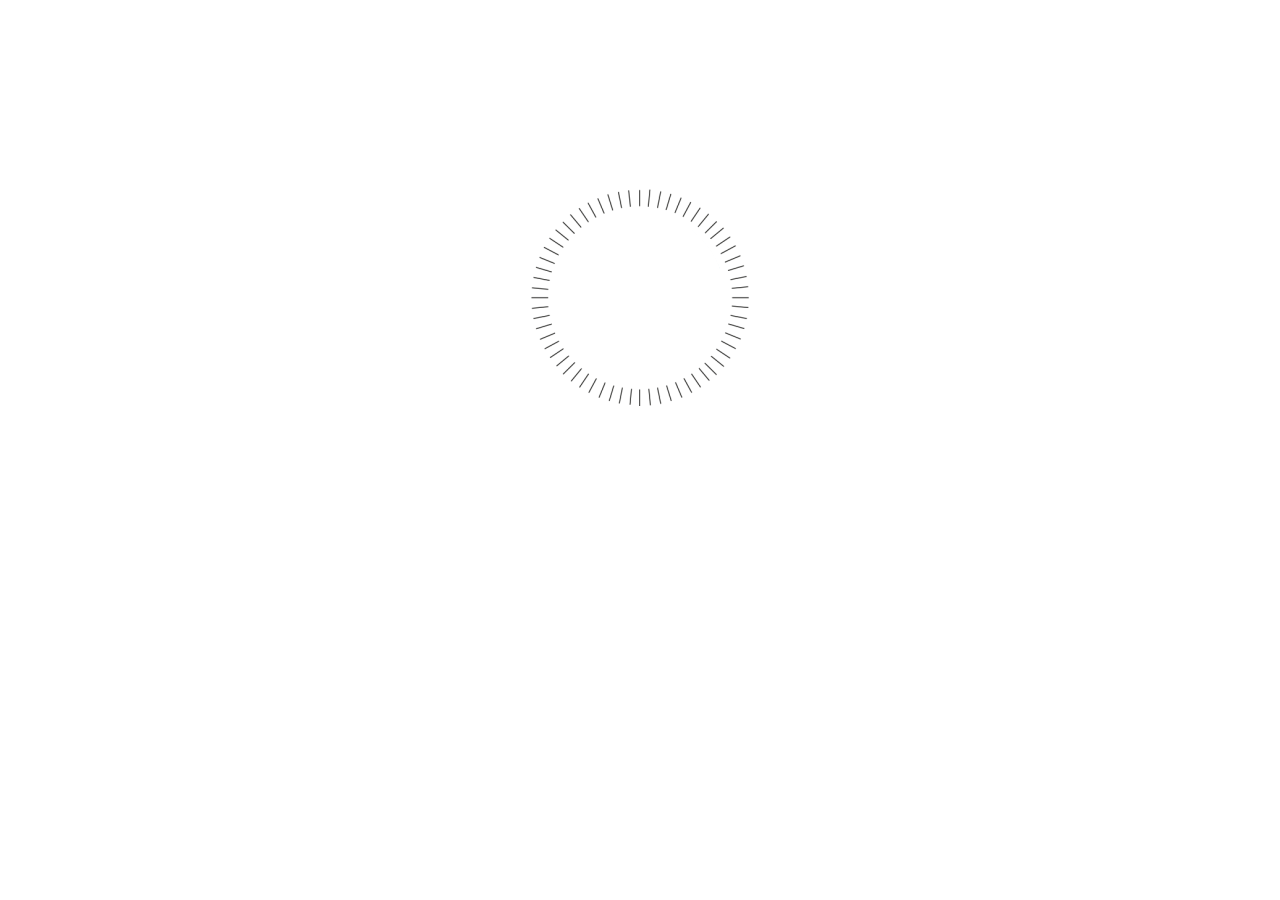
<file: index.html>
<!DOCTYPE html>
<html lang="en">
<head>
    <meta charset="UTF-8">
    <meta http-equiv="X-UA-Compatible" content="IE=edge">
    <meta name="viewport" content="width=device-width, initial-scale=1.0">
    <title>Polar pruebas</title>
    <link rel="stylesheet" href="css/intro.css">
</head>
<body>

    <div class="main-container">
    <a href="home.html">
        <div class="circle-container">
            <img class="image" src="logo.png" alt="">
        </div>
        
        <div class="circle-container2">
            <div class="white-circle"></div>
        </div>
    </a>

    </div>

    
    
    <script src="intro.js"></script>
</body>
</html>
</file>
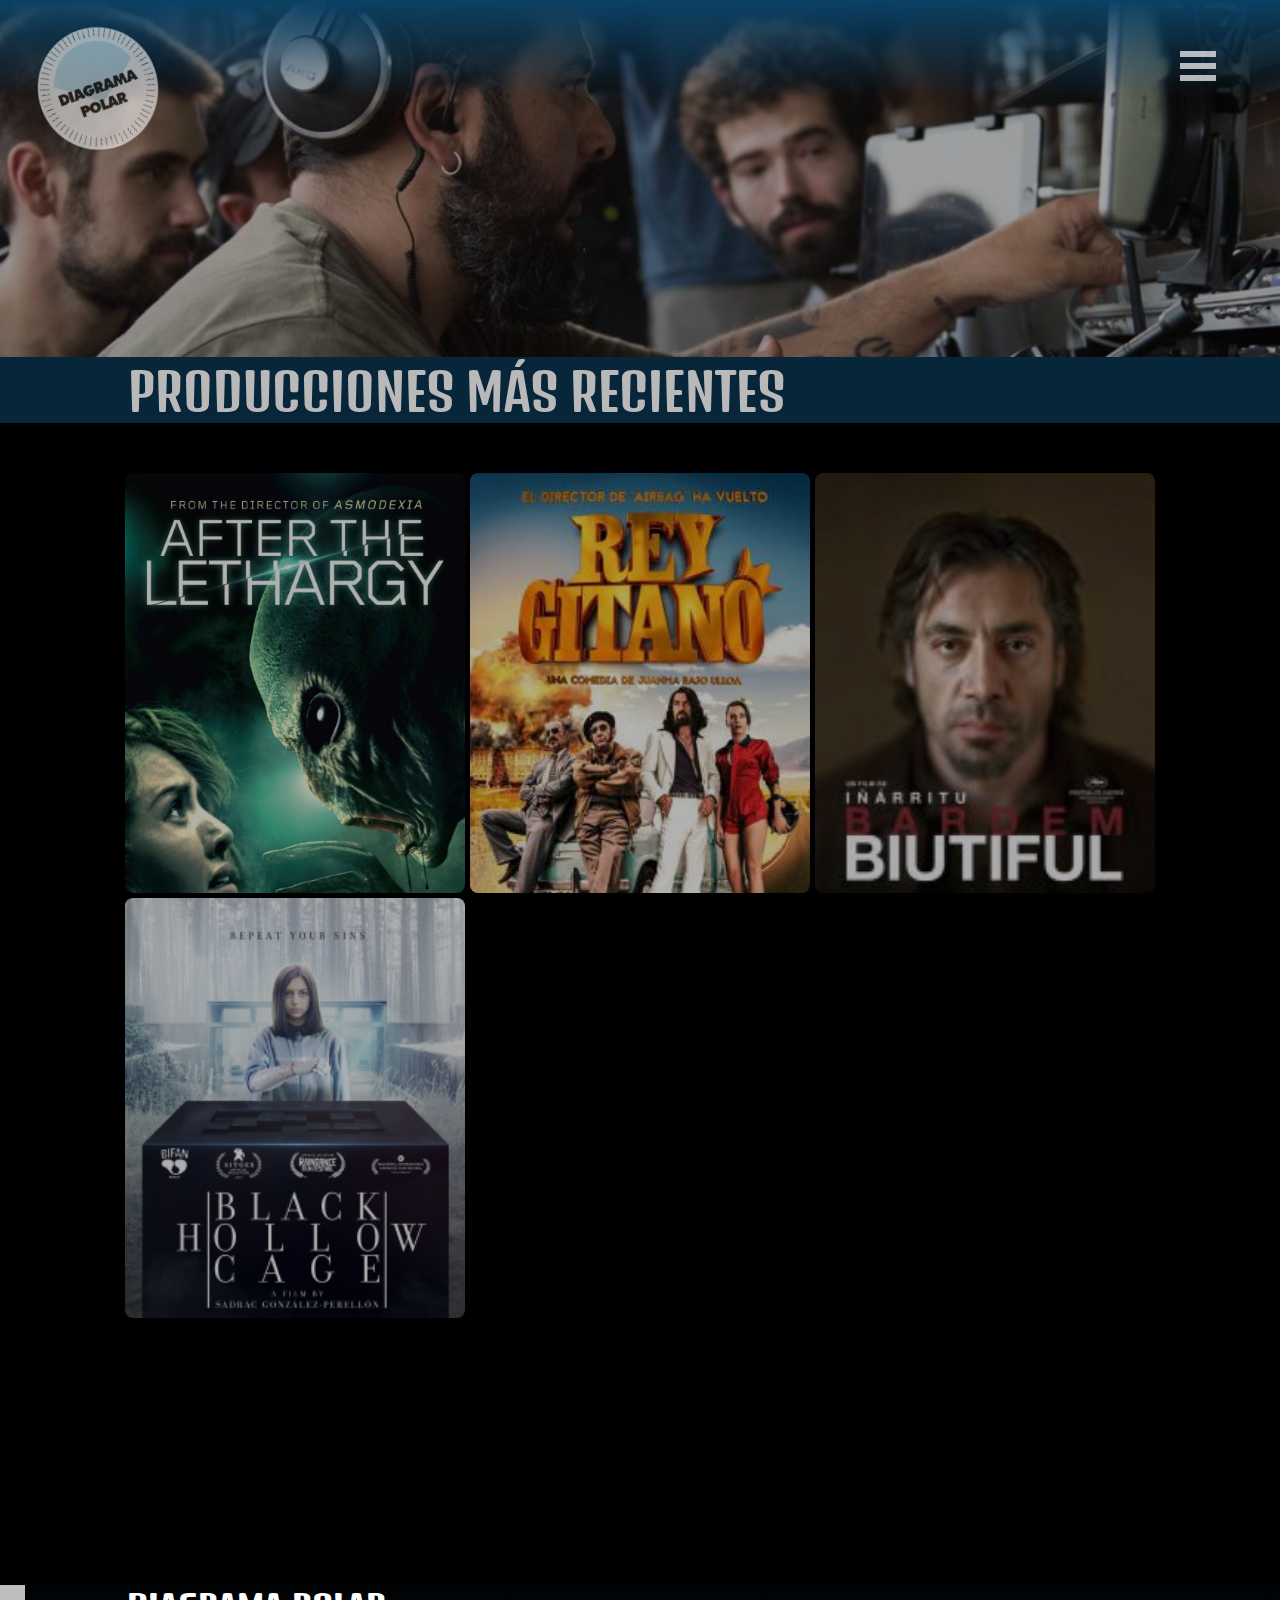
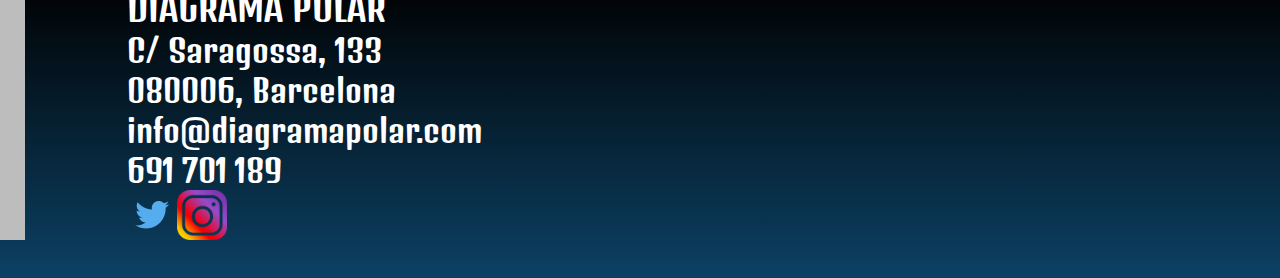
<file: home.html>
<!DOCTYPE html>
<html lang="en">
<head>
    <meta charset="UTF-8">
    <meta http-equiv="X-UA-Compatible" content="IE=edge">
    <meta name="viewport" content="width=device-width, initial-scale=1.0">
    <title>Polar pruebas</title>
    <link rel="stylesheet" href="css/home.css">
    
    <link rel="preconnect" href="https://fonts.googleapis.com">
    <link rel="preconnect" href="https://fonts.gstatic.com" crossorigin>
    <link href="https://fonts.googleapis.com/css2?family=Alatsi&family=Anton&family=Denk+One&family=Roboto:wght@300&display=swap" rel="stylesheet">
    
</head>
<body>
    <div class="nav">
        <div class="logo-home"><a href="index.html"><img class="image-logo-home" src="logo.png" alt="" srcset=""></a></div>
  
        <div class="menu-icon-container" onclick="collapse(this)">
                <div class="bar1"></div>
                <div class="bar2"></div>
                <div class="bar3"></div>
                <div class="menu-container-items"></div>
        </div>
    </div>

    <section class="banner">
        <img src="./images/banner2.png" alt="" srcset="">
        <p class="banner-title">PRODUCCIONES MÁS RECIENTES</p>
    </section>

    

    <section class="destacados">
        <div class="card-container">
        </div>
        

    </section>
    <section class="banner" style="height:200px; background-color: black;"></section>
    <footer>

        <div class="footer-container">
            <div class="footer-left">   
                <p class="footer-t">DIAGRAMA POLAR</p>
                <p class="footer-p">C/ Saragossa, 133</p>
                <p class="footer-p">080006, Barcelona</p>
                <p class="footer-p">info@diagramapolar.com</p>
                <p class="footer-p">691 701 189</p>
                <div class="footer-container-logos">
                    <img src="./images/twitter-icon.png" alt="" class="footer-image">
                    <img src="./images/Instagram-Icon.png" alt="" class="footer-image">
                </div>
            </div> 
            <div class="footer-right">

            </div>
        
        </div>
    </footer>
    
    <script src="main.js"></script>
</body>
</html>
</file>
<file: css/intro.css>
* {
    margin: 0;
    padding: 0;
}



/* Using the border-radius property 

BLUE background-color:  #cbe3f3;

to draw the semi-circle*/

.main-container {
    height: 360px;
    width: 360px;
    position: relative;
    margin: 0 auto;
    background-color: white;
    margin-top: 13vh;
}

.circle-container {
    position: absolute;
    top:0;
    left:0;
    height: 360px;
    width: 360px;
    
    display: flex;
    justify-content: center;
    align-items: center;
    
}

.circle-container2 {
    position: absolute;
    top:0;
    left:0;
    height: 360px;
    width: 360px;
    background-color: transparent;
    display: flex;
    justify-content: center;
    align-items: center;
    margin: 0 auto;
    
}

.image {
    animation: rotar 2.5s;
}


.white-circle {
    position:relative;
    background-color: white;
    height: 170px;
    width: 170px;
    border-radius: 50%;
    animation: fadeout 4s;
    animation-fill-mode: forwards;      
}

@keyframes rotar {
    from {transform: rotate(0deg);}
    to {transform: rotate(360deg);}
  }

@keyframes fadeout {
    0% {opacity: 1;}
    55% {opacity: 1;}
    100% {opacity: 0;}
}
</file>
<file: css/home.css>
* {
    margin: 0;
    padding: 0;
    border: 0;
    font-family: 'Denk One', sans-serif;
    
    box-sizing: border-box;
}

:root {
    --648: brown;
  }
/*
FONT

font-family: 'Anton', sans-serif;
font-family: 'Roboto', sans-serif;
font-family: 'Alatsi', sans-serif;
font-family: 'Denk One', sans-serif;
coment vails dos tres
sadfsdf
BLUE background-color:  #cbe3f3;
*/

/*----------------------------*/
.nav {
    
    height: 100px;
    background-color:  #07263a;
    background: linear-gradient(to bottom, #0c4164, rgba(0, 0, 0, 0));
    position: fixed;
    width: 100%;

    top: 0;
    left: 0;
    z-index: 9;
}

.logo-home {
    position: fixed;
    top: 3%;
    left:3%;
    background-color: white;
    border-radius: 50%;
    z-index: 10;
    opacity: 0.6;
    transform: rotate(340deg);
    animation: rotateStart 3s;
    transition: 0.3s;

}

@keyframes rotateStart {
    0% {
        opacity: 0;
    } 
    50% {
        transform: rotate(250deg);
        opacity: 0;
    } 
    100% {
        transform: rotate(340deg);;
        opacity: 0.6;
    }
    
}

.logo-home:hover{
    opacity: 0.7;
    transform: rotate(350deg);
    transition: 0.3s;
}

.image-logo-home{
    height: 120px;
    width: 120px;
}


/*menu icon*/

.menu-icon-container {
    
    position: fixed;
    top: 5%;
    right: 5%;
    display: inline-block;
    z-index: 10;
    animation: appearFromRight 2.4s;
    opacity: 0.7;
    width:min-content;
    

}

@keyframes appearFromRight {
    0% {
        transform: translate(250px,0);
    } 
    70% {
        transform: translate(250px,0);
    } 
    100% {
        transform: translate(0,0);
    }
    
}

.menu-icon-container:hover{
    opacity: 0.9;
}

.bar1, .bar2, .bar3 {
    cursor: pointer;
    width: 36px; /*proporcionales*/
    height: 6px;/*proporcionales*/
    background-color: rgb(255, 255, 255);
    margin: 6px 0;/*proporcionales*/
    transition: 0.6s;
    margin-left:auto;
    margin-right: 0;
}


.change .bar1 {
    
    background-color: rgba(255, 255, 255, 0.712);
    transform: rotate(45deg);
    transform: translate(0,12px) rotate(45deg);

  }
  .change .bar2 {
    width: 0;
    background-color: rgba(255, 255, 255, 0.712);

  }
  .change .bar3 {
    transform: translate(0,-12px) rotate(-45deg);
    background-color: rgba(255, 255, 255, 0.712);

  }


.menu-container-items{
    visibility: hidden;
    width: 100%;
    /*background-color: rgba(250, 128, 114, 0.466);*/
    background-color: rgba(70, 69, 69, 0.952);
    
}

.menu-links{
    text-decoration: none;
    color: black;
    width:100%;
    font-size: 30px;
}

.menu-links:hover{
    color: rgba(31, 18, 18, 0.877);
    transition: 0.2s;
    
}


.change .menu-container-items {
    visibility: visible;
    animation: displayDown 0.6s;
    height: 400px;
    width:540px;
    transform: translate(0,0px);
    opacity: 1;
    display: flex;
    flex-direction: column;
    justify-content:space-around;
}

@keyframes displayDown {
    0% {
        height:0;
    } 
    70% {
        height:0;
    } 
    100% {
        height:300px;
    }
    
}


.change .menu-container-items .menu-categorias{
    
    padding-left: 10%;
    
    
    
    position: inherit;
    width:max-content;
    height:min-content;
    overflow: hidden;
    animation: appear 0.7s;
    
    height: 70%;

    display: flex;
    flex-direction: column;
    justify-content:space-between;

    

    
}



@keyframes appear {
    0% {
        opacity: 0;
    } 
    50% {
        opacity: 0;
    } 
    100% {
        opacity: 1;
    }
    
}

/*
.menu-icon-container::before{
    content: "";
    position: absolute;
    top: 10px;
    right:0;
    width: 100%;
    height: 10px;
    background-color: pink;
    transition: width 2s;
    
}

.menu-icon-container:hover::before{
    width: 300px;
    right: 0;
}
*/

/* END MENU ICON*/







/*BANNER*/

.banner{
    height:min-content;
    background-color: #07263a;
}

.banner img{
    
    width: 100%;
    height: 60%;
}

.banner-title {
    font-size: 50px;
    color: rgb(185, 185, 185);
    padding-left: 10%;
    animation: shine 2s;

    
}



@keyframes shine {
    0% {
        color: #07263a;
    } 
    50% {
        color: white;
    } 
    100% {
        color: rgb(185, 185, 185);
    }
    
}

/*  c a r d s */

.destacados {
    position: relative;
    background-color: black;
    padding-bottom: 60px;
    padding-top: 50px;
}

.card-container{
    background-color: black;
    display: grid;
    justify-content: center;
    gap: 5px;
}


@media (min-width: 700px) {
    .card-container{
        grid-template-columns: auto auto;
    }
}   

@media (min-width: 1050px) {
    .card-container{
        grid-template-columns: auto auto auto;
    }
}   

@media (min-width: 1400px) {
    .card-container{
        grid-template-columns: auto auto auto auto;
    }
}   

@media (min-width: 1750px) {
    .card-container{
        grid-template-columns: auto auto auto auto auto;
    }
}   

@media (min-width: 2100px) {
    .card-container{
        grid-template-columns: auto auto auto auto auto auto;
    }
}   

@media (min-width: 2450px) {
    .card-container{
        grid-template-columns: auto auto auto auto auto auto auto;
    }
}

.card {
    height: 420px;
    width: 340px;
    background: grey;
    border-radius: 8px;
    overflow: hidden;
    opacity: 0.7;
    
   
}

.card:hover {
    box-shadow: 0 0 10px 1px white;
    opacity: 1;

}

.new-card{
    animation-name: slideUp;
    animation-duration: 1s;
    animation-duration: 1s;
    visibility: visible;
}


@keyframes slideUp {
    0% {
      opacity: 0;
      
    } 
    100% {
      opacity: 1;
    }
  }

.card-image{
    width: 100%;
    object-fit:cover;
    
  /*
    object-fit:fill;  
    object-position: center;
    margin: 0 auto;*/
}

.card-image:hover{
    transform: scale(1.02);
    transition: 0.2s;
}


.footer-container    {
    height: 300px;
    background-image: linear-gradient(to top, #0c4164, black);
    display: flex;
   
}

.footer-left{
    padding-left: 8%;
    border-left: 25px solid rgb(189, 189, 189);
    margin-top: auto;
    margin-bottom: 3%;
    height: fit-content;
    

}

.footer-right{

}

.footer-t{
    color: white;
    font-size: 36px;
}

.footer-p{
    color: white;
    font-size: 32px;
}

.footer-container-logos{
    display: flex;
    
}

.footer-container-logos img{
    height: 50px;
    width: 50px;
    color: white;
}



/* GENERAL RESPONSIVE MOBILE */



@media (max-width: 648px) {

    .change .menu-container-items {
        
        width:250px;
        height:230px;
    
    }
    

    .banner-title {
        font-size: 30px;
    }   

    .image-logo-home{
        height: 80px;
        width: 80px;
    }

    .menu-container-items{ /*links*/
        background-color: rgba(70, 69, 69, 0.952);
        
    }
    .menu-links{
        
        font-size: 18px;
    }

    .footer-t{

        font-size: 24px;
    }
    
    .footer-p{
        
        font-size: 20px;
    }

    @media (max-width: 400px) {
        .banner-title {
            font-size: 22px;
        } 
         
        .image-logo-home{
            height: 60px;
            width: 60px;
        } 
    
       
    }
}
</file>
